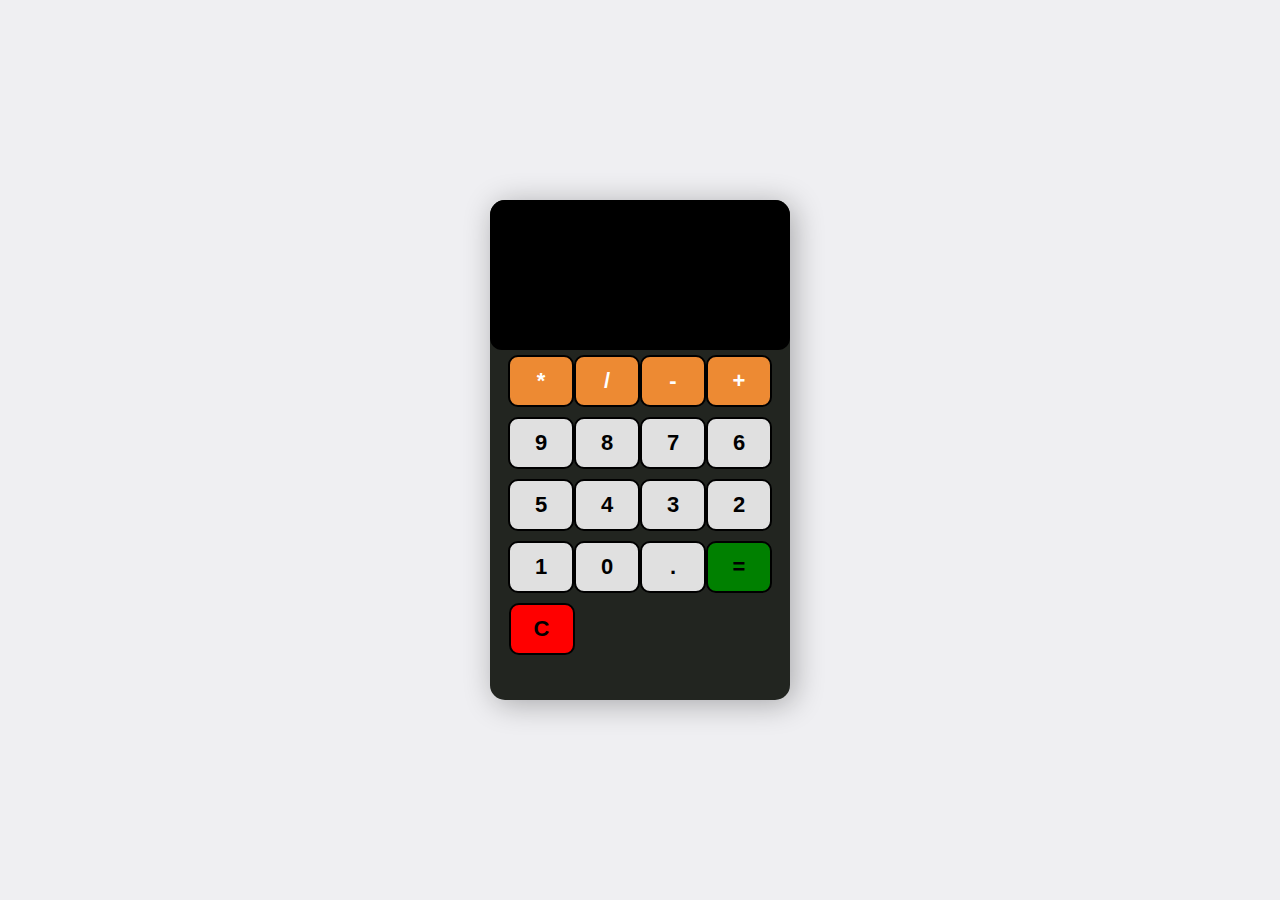
<file: Calculator/index.html>
<!DOCTYPE html>
<html lang="en">
<head>
    <meta charset="UTF-8">
    <meta name="viewport" content="width=device-width, initial-scale=1.0">
    <title>Desighn Calculator</title>
    <link rel="Stylesheet" href="Style.css">
</head>
<body>
    <div class="calculator">
        <form>
            <input type="text" class="screen">
        </form>
        <div class="buttons">
        <button type="button" class="btn btn-yellow" data-num="*">*</button>
        <button type="button" class="btn btn-yellow" data-num="/">/</button>
        <button type="button" class="btn btn-yellow" data-num="-">-</button>
        <button type="button" class="btn btn-yellow" data-num="+">+</button>

        <button type="button" class="btn btn-grey" data-num="9">9</button>
        <button type="button" class="btn btn-grey" data-num="8">8</button>
        <button type="button" class="btn btn-grey" data-num="7">7</button>
        <button type="button" class="btn btn-grey" data-num="6">6</button>

        <button type="button" class="btn btn-grey" data-num="5">5</button>
        <button type="button" class="btn btn-grey" data-num="4">4</button>
        <button type="button" class="btn btn-grey" data-num="3">3</button>
        <button type="button" class="btn btn-grey" data-num="2">2</button>

        <button type="button" class="btn btn-grey" data-num="1">1</button>
        <button type="button" class="btn btn-grey" data-num="0">0</button>
        <button type="button" class="btn btn-grey" data-num=".">.</button>
        <button type="button" class="btn-equal" >=</button>
        <button type="button" class="btn btn-clear" >C</button>
      
        
   
        <script src="app.js"></script>
            


        
    </div>
    </div>
</body>
</html>
</file>
<file: Calculator/Style.css>
*{
    margin:0px;
    padding:0px;
    box-sizing: border-box;
}
body{
    min-height: 100vh;
    background: #efeff2;
    display: flex;
    justify-content: center;
    align-items: center;
}
.calculator{
   height: 500px;
   width:300px;
   box-shadow: 4px 4px 30px rgba(0,0,0,0.3);
    border-radius: 15px;
    background-color: #222520;
    overflow: hidden;
   
}
form input{
    width:100%;
    height: 150px;
    border-radius: 12px;
    padding:1rem; 
    border: none;
    color:#fff;
    background-color: #000;
    font-size: 2rem;
    pointer-events: none;  /*anyone not misuse calci screen that's why we use it*/
}
.buttons{
    display: flex;
    flex-wrap: wrap;
    justify-content: center;
}
button{
    flex:0 0 22%;
    margin: 5px 0 ;
    border: 2px solid black;
    width: 60px;
    height:52px;
    font-size:22px;
    border-radius: 10px;;
    font-weight: 600;
}
.btn-yellow{
    color:#fff;
    background-color: rgb(237, 138, 51);
}
.btn-grey{
    background: rgb(224, 224, 224);

}
.btn-equal{
    background-color: green;
}
.btn-clear{
    background-color: red;
    margin-right: 197px;
    font-weight: 600;
}
</file>
